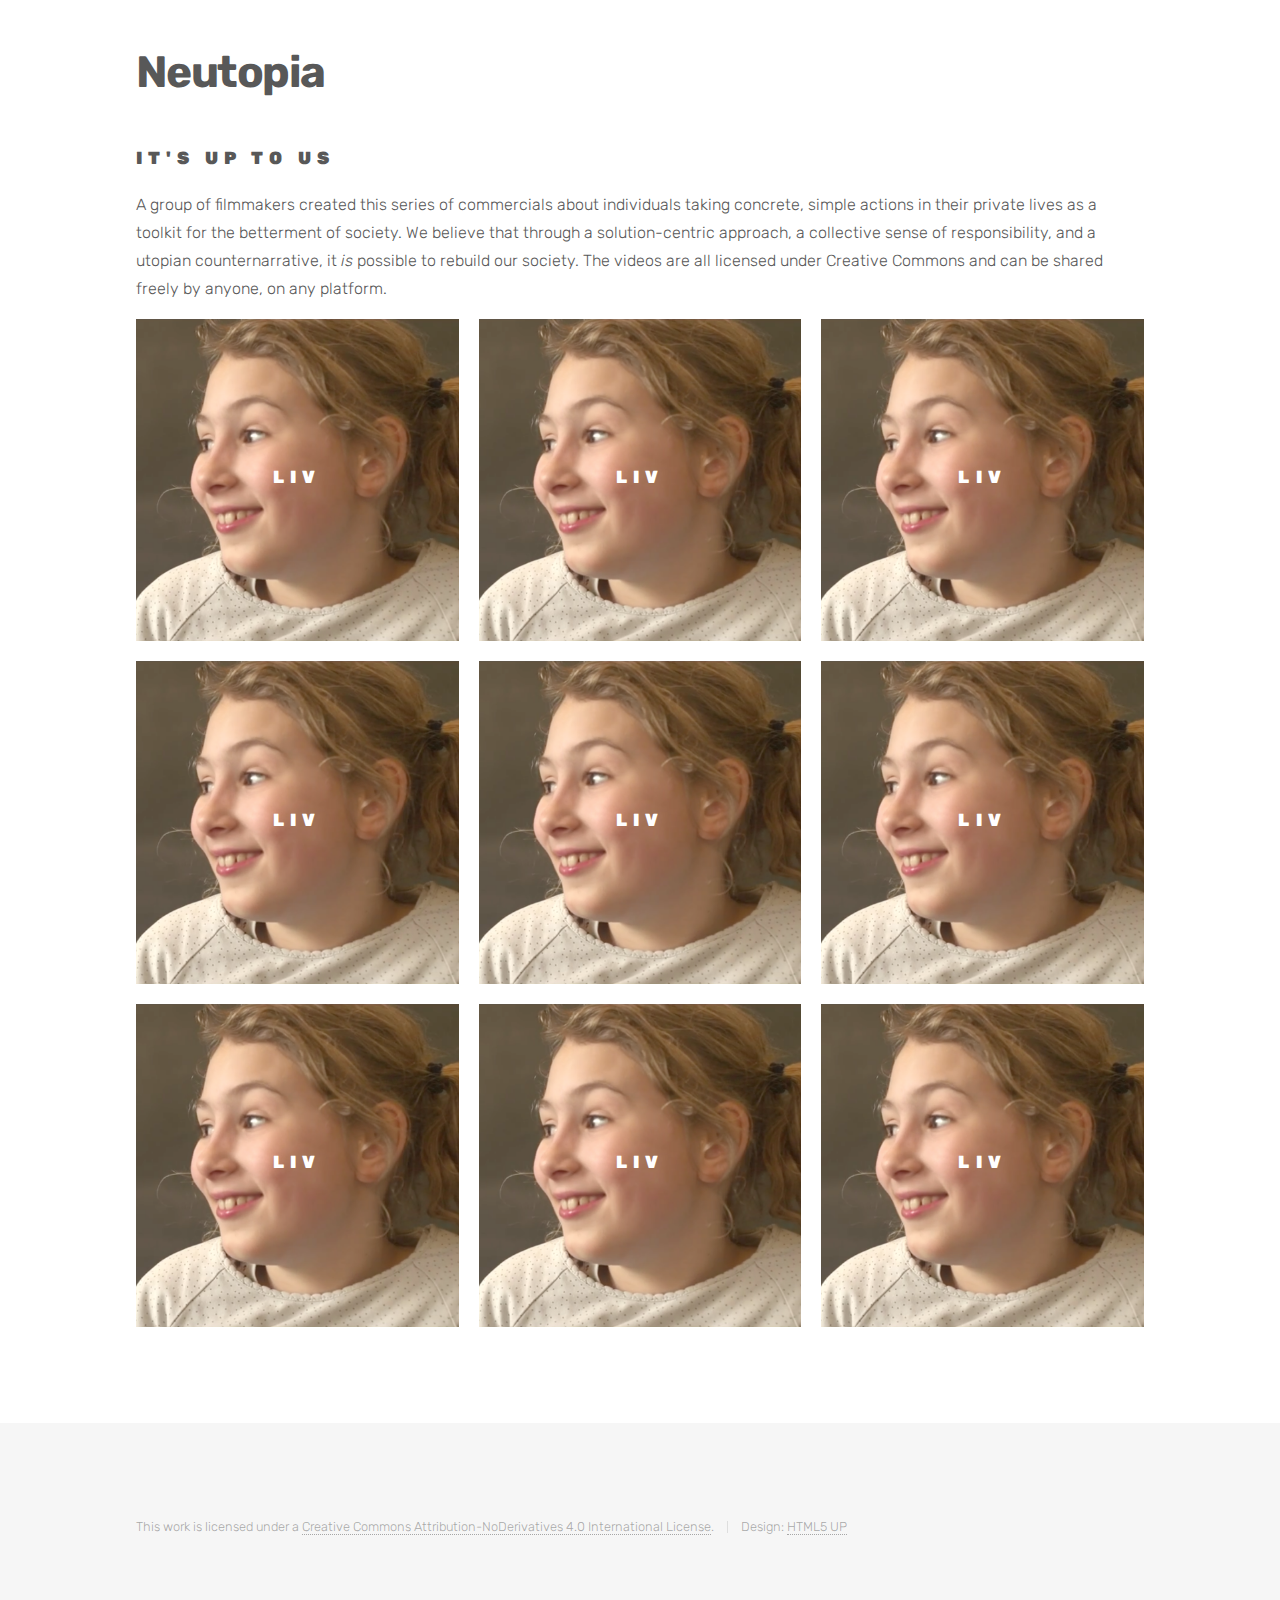
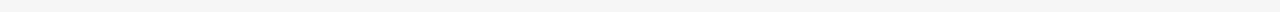
<file: index.html>
<!DOCTYPE HTML>
<!--
	Phantom by HTML5 UP
	html5up.net | @ajlkn
	Free for personal and commercial use under the CCA 3.0 license (html5up.net/license)
-->
<html>
	<head>
		<title>Neutopia: It's Up To Us</title>
		<meta charset="utf-8" />
		<meta name="viewport" content="width=device-width, initial-scale=1" />
		<!--[if lte IE 8]><script src="assets/js/ie/html5shiv.js"></script><![endif]-->
		<link rel="stylesheet" href="assets/css/main.css" />
		<!--[if lte IE 9]><link rel="stylesheet" href="assets/css/ie9.css" /><![endif]-->
		<!--[if lte IE 8]><link rel="stylesheet" href="assets/css/ie8.css" /><![endif]-->
		<script src="//load.sumome.com/" data-sumo-site-id="bcc8db3dc28ec58d353a2632b2ee15d85d070b244c691e1681aa4583f4bee7ce" async="async"></script>
	</head>
	<body>
		<!-- Wrapper -->
			<div id="wrapper">

				<!-- Main -->
					<div id="main">
						<div class="inner">
							<header>
								<h1>Neutopia</h1>
								<h2>It's Up To Us</h2>
								<p>A group of filmmakers created this series of commercials about individuals taking concrete, simple actions in their private lives as a toolkit for the betterment of society. We believe that through a solution-centric approach, a collective sense of responsibility, and a utopian counternarrative, it <em>is</em> possible to rebuild our society. The videos are all licensed under Creative Commons and can be shared freely by anyone, on any platform.</p>
							</header>
							<section class="tiles">
								<article class="liv">
									<span class="image">
										<img src="images/liv/liv.png" alt="" />
									</span>
									<a href="liv.html">
										<h2>Liv</h2>
										<div class="content">
											<p>A girl addresses a litter problem in her neighborhood.</p>
										</div>
									</a>
								</article>

								<article class="liv">
									<span class="image">
										<img src="images/liv/liv.png" alt="" />
									</span>
									<a href="liv.html">
										<h2>Liv</h2>
										<div class="content">
											<p>A girl addresses a litter problem in her neighborhood.</p>
										</div>
									</a>
								</article>

								<article class="liv">
									<span class="image">
										<img src="images/liv/liv.png" alt="" />
									</span>
									<a href="liv.html">
										<h2>Liv</h2>
										<div class="content">
											<p>A girl addresses a litter problem in her neighborhood.</p>
										</div>
									</a>
								</article>

								<article class="liv">
									<span class="image">
										<img src="images/liv/liv.png" alt="" />
									</span>
									<a href="liv.html">
										<h2>Liv</h2>
										<div class="content">
											<p>A girl addresses a litter problem in her neighborhood.</p>
										</div>
									</a>
								</article>

								<article class="liv">
									<span class="image">
										<img src="images/liv/liv.png" alt="" />
									</span>
									<a href="liv.html">
										<h2>Liv</h2>
										<div class="content">
											<p>A girl addresses a litter problem in her neighborhood.</p>
										</div>
									</a>
								</article>

								<article class="liv">
									<span class="image">
										<img src="images/liv/liv.png" alt="" />
									</span>
									<a href="liv.html">
										<h2>Liv</h2>
										<div class="content">
											<p>A girl addresses a litter problem in her neighborhood.</p>
										</div>
									</a>
								</article>

								<article class="liv">
									<span class="image">
										<img src="images/liv/liv.png" alt="" />
									</span>
									<a href="liv.html">
										<h2>Liv</h2>
										<div class="content">
											<p>A girl addresses a litter problem in her neighborhood.</p>
										</div>
									</a>
								</article>

								<article class="liv">
									<span class="image">
										<img src="images/liv/liv.png" alt="" />
									</span>
									<a href="liv.html">
										<h2>Liv</h2>
										<div class="content">
											<p>A girl addresses a litter problem in her neighborhood.</p>
										</div>
									</a>
								</article>

								<article class="liv">
									<span class="image">
										<img src="images/liv/liv.png" alt="" />
									</span>
									<a href="liv.html">
										<h2>Liv</h2>
										<div class="content">
											<p>A girl addresses a litter problem in her neighborhood.</p>
										</div>
									</a>
								</article>
							</section>
						</div>
					</div>

				<!-- Footer -->
					<footer id="footer">
						<div class="inner">
							<ul class="copyright">
								<li>This work is licensed under a <a rel="license" href="http://creativecommons.org/licenses/by-nd/4.0/">Creative Commons Attribution-NoDerivatives 4.0 International License</a>.</li><li>Design: <a href="http://html5up.net">HTML5 UP</a></li>
							</ul>
						</div>
					</footer>

			</div>

		<!-- Scripts -->
			<script src="assets/js/jquery.min.js"></script>
			<script src="assets/js/skel.min.js"></script>
			<script src="assets/js/util.js"></script>
			<!--[if lte IE 8]><script src="assets/js/ie/respond.min.js"></script><![endif]-->
			<script src="assets/js/main.js"></script>

	</body>
</html>
</file>
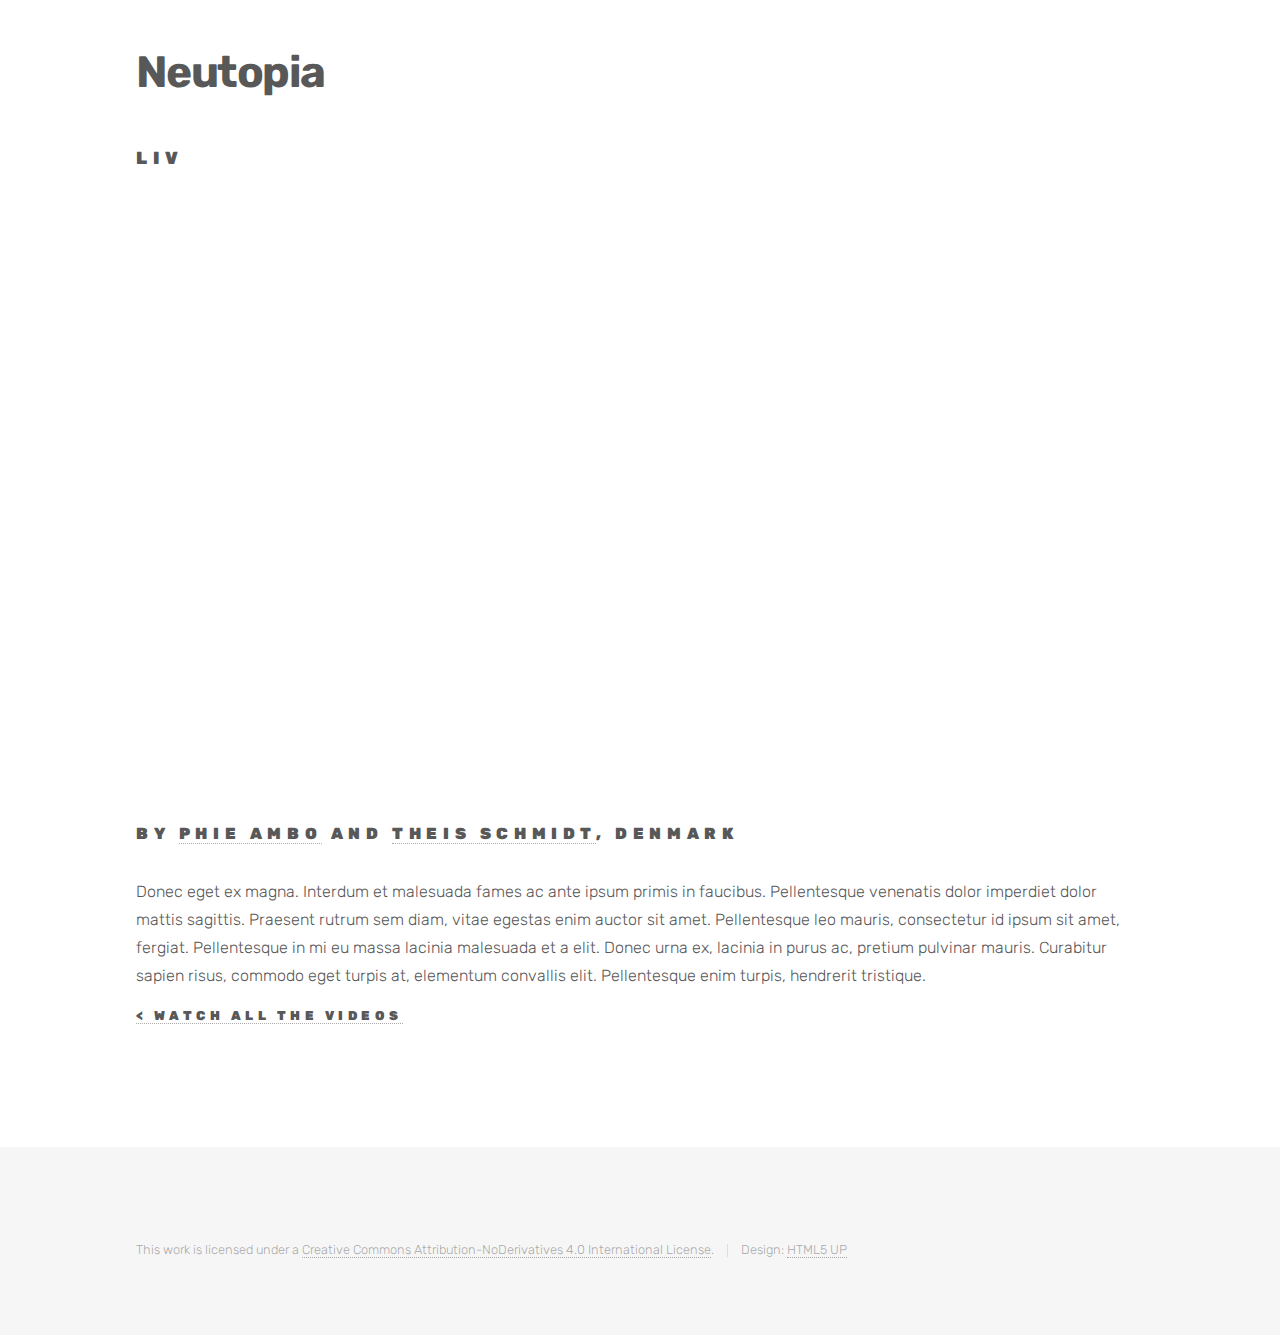
<file: liv.html>
<!DOCTYPE HTML>
<!--
	Phantom by HTML5 UP
	html5up.net | @ajlkn
	Free for personal and commercial use under the CCA 3.0 license (html5up.net/license)
-->
<html>
	<head>
		<title>Neutopia: Liv</title>
		<meta charset="utf-8" />
		<meta name="viewport" content="width=device-width, initial-scale=1" />
		<!--[if lte IE 8]><script src="assets/js/ie/html5shiv.js"></script><![endif]-->
		<link rel="stylesheet" href="assets/css/main.css" />
		<!--[if lte IE 9]><link rel="stylesheet" href="assets/css/ie9.css" /><![endif]-->
		<!--[if lte IE 8]><link rel="stylesheet" href="assets/css/ie8.css" /><![endif]-->
		<meta property="og:title" content="It's Up To Us: Liv" />
		<meta property="og:type" content="video.movie" />
		<meta property="og:url" content="https://notalyce.github.io/cph-lab/liv.html" />
		<meta property="og:image" content="https://notalyce.github.io/cph-lab/images/liv/liv.png" />
		<script src="//load.sumome.com/" data-sumo-site-id="bcc8db3dc28ec58d353a2632b2ee15d85d070b244c691e1681aa4583f4bee7ce" async="async"></script>
	</head>
	<body>
			<!-- Wrapper -->
			<div id="wrapper">

				<!-- Main -->
					<div id="main">
						<div class="inner">
							<h1><a href="index.html">Neutopia</a></h1>
							<h2>Liv</h2>
							<span class="image main"><script src="https://fast.wistia.com/embed/medias/1or631zayn.jsonp" async></script><script src="https://fast.wistia.com/assets/external/E-v1.js" async></script><div class="wistia_responsive_padding" style="padding:56.25% 0 0 0;position:relative;"><div class="wistia_responsive_wrapper" style="height:100%;left:0;position:absolute;top:0;width:100%;"><div class="wistia_embed wistia_async_1or631zayn videoFoam=true" style="height:100%;width:100%">&nbsp;</div></div></div></span>
							<h3>By <a href="">Phie Ambo</a> and <a href="">Theis Schmidt</a>, Denmark</h3>
							<p>Donec eget ex magna. Interdum et malesuada fames ac ante ipsum primis in faucibus. Pellentesque venenatis dolor imperdiet dolor mattis sagittis. Praesent rutrum sem diam, vitae egestas enim auctor sit amet. Pellentesque leo mauris, consectetur id ipsum sit amet, fergiat. Pellentesque in mi eu massa lacinia malesuada et a elit. Donec urna ex, lacinia in purus ac, pretium pulvinar mauris. Curabitur sapien risus, commodo eget turpis at, elementum convallis elit. Pellentesque enim turpis, hendrerit tristique.</p>
							<h4><a href="index.html">< Watch all the videos</a></h4>
						</div>
					</div>

				<!-- Footer -->
					<footer id="footer">
						<div class="inner">
							<ul class="copyright">
								<li>This work is licensed under a <a rel="license" href="http://creativecommons.org/licenses/by-nd/4.0/">Creative Commons Attribution-NoDerivatives 4.0 International License</a>.</li><li>Design: <a href="http://html5up.net">HTML5 UP</a></li>
							</ul>
						</div>
					</footer>


			</div>

		<!-- Scripts -->
			<script src="assets/js/jquery.min.js"></script>
			<script src="assets/js/skel.min.js"></script>
			<script src="assets/js/util.js"></script>
			<!--[if lte IE 8]><script src="assets/js/ie/respond.min.js"></script><![endif]-->
			<script src="assets/js/main.js"></script>

	</body>
</html>
</file>
<file: assets/css/ie9.css>
/*
	Phantom by HTML5 UP
	html5up.net | @ajlkn
	Free for personal and commercial use under the CCA 3.0 license (html5up.net/license)
*/

/* Tiles */

	.tiles:after {
		content: '';
		display: block;
		clear: both;
	}

	.tiles article {
		float: left;
	}

		.tiles article > a {
			padding-top: 50%;
			margin-top: -1.75em;
		}

		body:not(.is-touch) .tiles article:hover > .image {
			-moz-transform: none;
			-webkit-transform: none;
			-ms-transform: none;
			transform: none;
		}

/* Footer */

	#footer > .inner section {
		float: left;
	}

	#footer > .inner .copyright {
		clear: both;
		padding-top: 4em;
	}
</file>
<file: assets/css/ie8.css>
/*
	Phantom by HTML5 UP
	html5up.net | @ajlkn
	Free for personal and commercial use under the CCA 3.0 license (html5up.net/license)
*/

/* Form */

	form .field {
		float: none !important;
		width: 100% !important;
		padding-left: 0 !important;
	}

/* Button */

	input[type="submit"],
	input[type="reset"],
	input[type="button"],
	button,
	.button {
		border: solid 2px #585858 !important;
	}

		input[type="submit"]:hover,
		input[type="reset"]:hover,
		input[type="button"]:hover,
		button:hover,
		.button:hover {
			border-color: #f2849e !important;
		}

		input[type="submit"].special,
		input[type="reset"].special,
		input[type="button"].special,
		button.special,
		.button.special {
			border: none !important;
		}

/* Tiles */

	.tiles article > .image:before, .tiles article > .image:after {
		display: none;
	}

/* Header */

	#header .logo .symbol {
		display: none;
	}

	#header nav ul li a[href="#menu"] {
		text-indent: 0;
		width: auto;
		font-size: 0.8em;
	}

		#header nav ul li a[href="#menu"]:before, #header nav ul li a[href="#menu"]:after {
			display: none;
		}

/* Footer */

	#footer > .inner section {
		width: 50%;
		margin-left: 3em;
	}

		#footer > .inner section:first-child {
			margin-left: 0;
			width: 40%;
		}
</file>
<file: assets/css/main.css>
@import url(font-awesome.min.css);
@import url('https://fonts.googleapis.com/css?family=Rubik');
@import url("https://fonts.googleapis.com/css?family=Source+Sans+Pro:300,700,900");

/*
	Phantom by HTML5 UP
	html5up.net | @ajlkn
	Free for personal and commercial use under the CCA 3.0 license (html5up.net/license)
*/

/* Reset */

	html, body, div, span, applet, object, iframe, h1, h2, h3, h4, h5, h6, p, blockquote, pre, a, abbr, acronym, address, big, cite, code, del, dfn, em, img, ins, kbd, q, s, samp, small, strike, strong, sub, sup, tt, var, b, u, i, center, dl, dt, dd, ol, ul, li, fieldset, form, label, legend, table, caption, tbody, tfoot, thead, tr, th, td, article, aside, canvas, details, embed, figure, figcaption, footer, header, hgroup, menu, nav, output, ruby, section, summary, time, mark, audio, video {
		margin: 0;
		padding: 0;
		border: 0;
		font-size: 100%;
		font: inherit;
		vertical-align: baseline;
	}

	article, aside, details, figcaption, figure, footer, header, hgroup, menu, nav, section {
		display: block;
	}

	body {
		line-height: 1;
	}

	ol, ul {
		list-style: none;
	}

	blockquote, q {
		quotes: none;
	}

	blockquote:before, blockquote:after, q:before, q:after {
		content: '';
		content: none;
	}

	table {
		border-collapse: collapse;
		border-spacing: 0;
	}

	body {
		-webkit-text-size-adjust: none;
	}

/* Box Model */

	*, *:before, *:after {
		-moz-box-sizing: border-box;
		-webkit-box-sizing: border-box;
		box-sizing: border-box;
	}

/* Grid */

	.row {
		border-bottom: solid 1px transparent;
		-moz-box-sizing: border-box;
		-webkit-box-sizing: border-box;
		box-sizing: border-box;
	}

	.row > * {
		float: left;
		-moz-box-sizing: border-box;
		-webkit-box-sizing: border-box;
		box-sizing: border-box;
	}

	.row:after, .row:before {
		content: '';
		display: block;
		clear: both;
		height: 0;
	}

	.row.uniform > * > :first-child {
		margin-top: 0;
	}

	.row.uniform > * > :last-child {
		margin-bottom: 0;
	}

	.row.\30 \25 > * {
		padding: 0 0 0 0em;
	}

	.row.\30 \25 {
		margin: 0 0 -1px 0em;
	}

	.row.uniform.\30 \25 > * {
		padding: 0em 0 0 0em;
	}

	.row.uniform.\30 \25 {
		margin: 0em 0 -1px 0em;
	}

	.row > * {
		padding: 0 0 0 2em;
	}

	.row {
		margin: 0 0 -1px -2em;
	}

	.row.uniform > * {
		padding: 2em 0 0 2em;
	}

	.row.uniform {
		margin: -2em 0 -1px -2em;
	}

	.row.\32 00\25 > * {
		padding: 0 0 0 4em;
	}

	.row.\32 00\25 {
		margin: 0 0 -1px -4em;
	}

	.row.uniform.\32 00\25 > * {
		padding: 4em 0 0 4em;
	}

	.row.uniform.\32 00\25 {
		margin: -4em 0 -1px -4em;
	}

	.row.\31 50\25 > * {
		padding: 0 0 0 3em;
	}

	.row.\31 50\25 {
		margin: 0 0 -1px -3em;
	}

	.row.uniform.\31 50\25 > * {
		padding: 3em 0 0 3em;
	}

	.row.uniform.\31 50\25 {
		margin: -3em 0 -1px -3em;
	}

	.row.\35 0\25 > * {
		padding: 0 0 0 1em;
	}

	.row.\35 0\25 {
		margin: 0 0 -1px -1em;
	}

	.row.uniform.\35 0\25 > * {
		padding: 1em 0 0 1em;
	}

	.row.uniform.\35 0\25 {
		margin: -1em 0 -1px -1em;
	}

	.row.\32 5\25 > * {
		padding: 0 0 0 0.5em;
	}

	.row.\32 5\25 {
		margin: 0 0 -1px -0.5em;
	}

	.row.uniform.\32 5\25 > * {
		padding: 0.5em 0 0 0.5em;
	}

	.row.uniform.\32 5\25 {
		margin: -0.5em 0 -1px -0.5em;
	}

	.\31 2u, .\31 2u\24 {
		width: 100%;
		clear: none;
		margin-left: 0;
	}

	.\31 1u, .\31 1u\24 {
		width: 91.6666666667%;
		clear: none;
		margin-left: 0;
	}

	.\31 0u, .\31 0u\24 {
		width: 83.3333333333%;
		clear: none;
		margin-left: 0;
	}

	.\39 u, .\39 u\24 {
		width: 75%;
		clear: none;
		margin-left: 0;
	}

	.\38 u, .\38 u\24 {
		width: 66.6666666667%;
		clear: none;
		margin-left: 0;
	}

	.\37 u, .\37 u\24 {
		width: 58.3333333333%;
		clear: none;
		margin-left: 0;
	}

	.\36 u, .\36 u\24 {
		width: 50%;
		clear: none;
		margin-left: 0;
	}

	.\35 u, .\35 u\24 {
		width: 41.6666666667%;
		clear: none;
		margin-left: 0;
	}

	.\34 u, .\34 u\24 {
		width: 33.3333333333%;
		clear: none;
		margin-left: 0;
	}

	.\33 u, .\33 u\24 {
		width: 25%;
		clear: none;
		margin-left: 0;
	}

	.\32 u, .\32 u\24 {
		width: 16.6666666667%;
		clear: none;
		margin-left: 0;
	}

	.\31 u, .\31 u\24 {
		width: 8.3333333333%;
		clear: none;
		margin-left: 0;
	}

	.\31 2u\24 + *,
	.\31 1u\24 + *,
	.\31 0u\24 + *,
	.\39 u\24 + *,
	.\38 u\24 + *,
	.\37 u\24 + *,
	.\36 u\24 + *,
	.\35 u\24 + *,
	.\34 u\24 + *,
	.\33 u\24 + *,
	.\32 u\24 + *,
	.\31 u\24 + * {
		clear: left;
	}

	.\-11u {
		margin-left: 91.66667%;
	}

	.\-10u {
		margin-left: 83.33333%;
	}

	.\-9u {
		margin-left: 75%;
	}

	.\-8u {
		margin-left: 66.66667%;
	}

	.\-7u {
		margin-left: 58.33333%;
	}

	.\-6u {
		margin-left: 50%;
	}

	.\-5u {
		margin-left: 41.66667%;
	}

	.\-4u {
		margin-left: 33.33333%;
	}

	.\-3u {
		margin-left: 25%;
	}

	.\-2u {
		margin-left: 16.66667%;
	}

	.\-1u {
		margin-left: 8.33333%;
	}

	@media screen and (max-width: 1680px) {

		.row > * {
			padding: 0 0 0 2em;
		}

		.row {
			margin: 0 0 -1px -2em;
		}

		.row.uniform > * {
			padding: 2em 0 0 2em;
		}

		.row.uniform {
			margin: -2em 0 -1px -2em;
		}

		.row.\32 00\25 > * {
			padding: 0 0 0 4em;
		}

		.row.\32 00\25 {
			margin: 0 0 -1px -4em;
		}

		.row.uniform.\32 00\25 > * {
			padding: 4em 0 0 4em;
		}

		.row.uniform.\32 00\25 {
			margin: -4em 0 -1px -4em;
		}

		.row.\31 50\25 > * {
			padding: 0 0 0 3em;
		}

		.row.\31 50\25 {
			margin: 0 0 -1px -3em;
		}

		.row.uniform.\31 50\25 > * {
			padding: 3em 0 0 3em;
		}

		.row.uniform.\31 50\25 {
			margin: -3em 0 -1px -3em;
		}

		.row.\35 0\25 > * {
			padding: 0 0 0 1em;
		}

		.row.\35 0\25 {
			margin: 0 0 -1px -1em;
		}

		.row.uniform.\35 0\25 > * {
			padding: 1em 0 0 1em;
		}

		.row.uniform.\35 0\25 {
			margin: -1em 0 -1px -1em;
		}

		.row.\32 5\25 > * {
			padding: 0 0 0 0.5em;
		}

		.row.\32 5\25 {
			margin: 0 0 -1px -0.5em;
		}

		.row.uniform.\32 5\25 > * {
			padding: 0.5em 0 0 0.5em;
		}

		.row.uniform.\32 5\25 {
			margin: -0.5em 0 -1px -0.5em;
		}

		.\31 2u\28xlarge\29, .\31 2u\24\28xlarge\29 {
			width: 100%;
			clear: none;
			margin-left: 0;
		}

		.\31 1u\28xlarge\29, .\31 1u\24\28xlarge\29 {
			width: 91.6666666667%;
			clear: none;
			margin-left: 0;
		}

		.\31 0u\28xlarge\29, .\31 0u\24\28xlarge\29 {
			width: 83.3333333333%;
			clear: none;
			margin-left: 0;
		}

		.\39 u\28xlarge\29, .\39 u\24\28xlarge\29 {
			width: 75%;
			clear: none;
			margin-left: 0;
		}

		.\38 u\28xlarge\29, .\38 u\24\28xlarge\29 {
			width: 66.6666666667%;
			clear: none;
			margin-left: 0;
		}

		.\37 u\28xlarge\29, .\37 u\24\28xlarge\29 {
			width: 58.3333333333%;
			clear: none;
			margin-left: 0;
		}

		.\36 u\28xlarge\29, .\36 u\24\28xlarge\29 {
			width: 50%;
			clear: none;
			margin-left: 0;
		}

		.\35 u\28xlarge\29, .\35 u\24\28xlarge\29 {
			width: 41.6666666667%;
			clear: none;
			margin-left: 0;
		}

		.\34 u\28xlarge\29, .\34 u\24\28xlarge\29 {
			width: 33.3333333333%;
			clear: none;
			margin-left: 0;
		}

		.\33 u\28xlarge\29, .\33 u\24\28xlarge\29 {
			width: 25%;
			clear: none;
			margin-left: 0;
		}

		.\32 u\28xlarge\29, .\32 u\24\28xlarge\29 {
			width: 16.6666666667%;
			clear: none;
			margin-left: 0;
		}

		.\31 u\28xlarge\29, .\31 u\24\28xlarge\29 {
			width: 8.3333333333%;
			clear: none;
			margin-left: 0;
		}

		.\31 2u\24\28xlarge\29 + *,
		.\31 1u\24\28xlarge\29 + *,
		.\31 0u\24\28xlarge\29 + *,
		.\39 u\24\28xlarge\29 + *,
		.\38 u\24\28xlarge\29 + *,
		.\37 u\24\28xlarge\29 + *,
		.\36 u\24\28xlarge\29 + *,
		.\35 u\24\28xlarge\29 + *,
		.\34 u\24\28xlarge\29 + *,
		.\33 u\24\28xlarge\29 + *,
		.\32 u\24\28xlarge\29 + *,
		.\31 u\24\28xlarge\29 + * {
			clear: left;
		}

		.\-11u\28xlarge\29 {
			margin-left: 91.66667%;
		}

		.\-10u\28xlarge\29 {
			margin-left: 83.33333%;
		}

		.\-9u\28xlarge\29 {
			margin-left: 75%;
		}

		.\-8u\28xlarge\29 {
			margin-left: 66.66667%;
		}

		.\-7u\28xlarge\29 {
			margin-left: 58.33333%;
		}

		.\-6u\28xlarge\29 {
			margin-left: 50%;
		}

		.\-5u\28xlarge\29 {
			margin-left: 41.66667%;
		}

		.\-4u\28xlarge\29 {
			margin-left: 33.33333%;
		}

		.\-3u\28xlarge\29 {
			margin-left: 25%;
		}

		.\-2u\28xlarge\29 {
			margin-left: 16.66667%;
		}

		.\-1u\28xlarge\29 {
			margin-left: 8.33333%;
		}

	}

	@media screen and (max-width: 1280px) {

		.row > * {
			padding: 0 0 0 2em;
		}

		.row {
			margin: 0 0 -1px -2em;
		}

		.row.uniform > * {
			padding: 2em 0 0 2em;
		}

		.row.uniform {
			margin: -2em 0 -1px -2em;
		}

		.row.\32 00\25 > * {
			padding: 0 0 0 4em;
		}

		.row.\32 00\25 {
			margin: 0 0 -1px -4em;
		}

		.row.uniform.\32 00\25 > * {
			padding: 4em 0 0 4em;
		}

		.row.uniform.\32 00\25 {
			margin: -4em 0 -1px -4em;
		}

		.row.\31 50\25 > * {
			padding: 0 0 0 3em;
		}

		.row.\31 50\25 {
			margin: 0 0 -1px -3em;
		}

		.row.uniform.\31 50\25 > * {
			padding: 3em 0 0 3em;
		}

		.row.uniform.\31 50\25 {
			margin: -3em 0 -1px -3em;
		}

		.row.\35 0\25 > * {
			padding: 0 0 0 1em;
		}

		.row.\35 0\25 {
			margin: 0 0 -1px -1em;
		}

		.row.uniform.\35 0\25 > * {
			padding: 1em 0 0 1em;
		}

		.row.uniform.\35 0\25 {
			margin: -1em 0 -1px -1em;
		}

		.row.\32 5\25 > * {
			padding: 0 0 0 0.5em;
		}

		.row.\32 5\25 {
			margin: 0 0 -1px -0.5em;
		}

		.row.uniform.\32 5\25 > * {
			padding: 0.5em 0 0 0.5em;
		}

		.row.uniform.\32 5\25 {
			margin: -0.5em 0 -1px -0.5em;
		}

		.\31 2u\28large\29, .\31 2u\24\28large\29 {
			width: 100%;
			clear: none;
			margin-left: 0;
		}

		.\31 1u\28large\29, .\31 1u\24\28large\29 {
			width: 91.6666666667%;
			clear: none;
			margin-left: 0;
		}

		.\31 0u\28large\29, .\31 0u\24\28large\29 {
			width: 83.3333333333%;
			clear: none;
			margin-left: 0;
		}

		.\39 u\28large\29, .\39 u\24\28large\29 {
			width: 75%;
			clear: none;
			margin-left: 0;
		}

		.\38 u\28large\29, .\38 u\24\28large\29 {
			width: 66.6666666667%;
			clear: none;
			margin-left: 0;
		}

		.\37 u\28large\29, .\37 u\24\28large\29 {
			width: 58.3333333333%;
			clear: none;
			margin-left: 0;
		}

		.\36 u\28large\29, .\36 u\24\28large\29 {
			width: 50%;
			clear: none;
			margin-left: 0;
		}

		.\35 u\28large\29, .\35 u\24\28large\29 {
			width: 41.6666666667%;
			clear: none;
			margin-left: 0;
		}

		.\34 u\28large\29, .\34 u\24\28large\29 {
			width: 33.3333333333%;
			clear: none;
			margin-left: 0;
		}

		.\33 u\28large\29, .\33 u\24\28large\29 {
			width: 25%;
			clear: none;
			margin-left: 0;
		}

		.\32 u\28large\29, .\32 u\24\28large\29 {
			width: 16.6666666667%;
			clear: none;
			margin-left: 0;
		}

		.\31 u\28large\29, .\31 u\24\28large\29 {
			width: 8.3333333333%;
			clear: none;
			margin-left: 0;
		}

		.\31 2u\24\28large\29 + *,
		.\31 1u\24\28large\29 + *,
		.\31 0u\24\28large\29 + *,
		.\39 u\24\28large\29 + *,
		.\38 u\24\28large\29 + *,
		.\37 u\24\28large\29 + *,
		.\36 u\24\28large\29 + *,
		.\35 u\24\28large\29 + *,
		.\34 u\24\28large\29 + *,
		.\33 u\24\28large\29 + *,
		.\32 u\24\28large\29 + *,
		.\31 u\24\28large\29 + * {
			clear: left;
		}

		.\-11u\28large\29 {
			margin-left: 91.66667%;
		}

		.\-10u\28large\29 {
			margin-left: 83.33333%;
		}

		.\-9u\28large\29 {
			margin-left: 75%;
		}

		.\-8u\28large\29 {
			margin-left: 66.66667%;
		}

		.\-7u\28large\29 {
			margin-left: 58.33333%;
		}

		.\-6u\28large\29 {
			margin-left: 50%;
		}

		.\-5u\28large\29 {
			margin-left: 41.66667%;
		}

		.\-4u\28large\29 {
			margin-left: 33.33333%;
		}

		.\-3u\28large\29 {
			margin-left: 25%;
		}

		.\-2u\28large\29 {
			margin-left: 16.66667%;
		}

		.\-1u\28large\29 {
			margin-left: 8.33333%;
		}

	}

	@media screen and (max-width: 980px) {

		.row > * {
			padding: 0 0 0 1.5em;
		}

		.row {
			margin: 0 0 -1px -1.5em;
		}

		.row.uniform > * {
			padding: 1.5em 0 0 1.5em;
		}

		.row.uniform {
			margin: -1.5em 0 -1px -1.5em;
		}

		.row.\32 00\25 > * {
			padding: 0 0 0 3em;
		}

		.row.\32 00\25 {
			margin: 0 0 -1px -3em;
		}

		.row.uniform.\32 00\25 > * {
			padding: 3em 0 0 3em;
		}

		.row.uniform.\32 00\25 {
			margin: -3em 0 -1px -3em;
		}

		.row.\31 50\25 > * {
			padding: 0 0 0 2.25em;
		}

		.row.\31 50\25 {
			margin: 0 0 -1px -2.25em;
		}

		.row.uniform.\31 50\25 > * {
			padding: 2.25em 0 0 2.25em;
		}

		.row.uniform.\31 50\25 {
			margin: -2.25em 0 -1px -2.25em;
		}

		.row.\35 0\25 > * {
			padding: 0 0 0 0.75em;
		}

		.row.\35 0\25 {
			margin: 0 0 -1px -0.75em;
		}

		.row.uniform.\35 0\25 > * {
			padding: 0.75em 0 0 0.75em;
		}

		.row.uniform.\35 0\25 {
			margin: -0.75em 0 -1px -0.75em;
		}

		.row.\32 5\25 > * {
			padding: 0 0 0 0.375em;
		}

		.row.\32 5\25 {
			margin: 0 0 -1px -0.375em;
		}

		.row.uniform.\32 5\25 > * {
			padding: 0.375em 0 0 0.375em;
		}

		.row.uniform.\32 5\25 {
			margin: -0.375em 0 -1px -0.375em;
		}

		.\31 2u\28medium\29, .\31 2u\24\28medium\29 {
			width: 100%;
			clear: none;
			margin-left: 0;
		}

		.\31 1u\28medium\29, .\31 1u\24\28medium\29 {
			width: 91.6666666667%;
			clear: none;
			margin-left: 0;
		}

		.\31 0u\28medium\29, .\31 0u\24\28medium\29 {
			width: 83.3333333333%;
			clear: none;
			margin-left: 0;
		}

		.\39 u\28medium\29, .\39 u\24\28medium\29 {
			width: 75%;
			clear: none;
			margin-left: 0;
		}

		.\38 u\28medium\29, .\38 u\24\28medium\29 {
			width: 66.6666666667%;
			clear: none;
			margin-left: 0;
		}

		.\37 u\28medium\29, .\37 u\24\28medium\29 {
			width: 58.3333333333%;
			clear: none;
			margin-left: 0;
		}

		.\36 u\28medium\29, .\36 u\24\28medium\29 {
			width: 50%;
			clear: none;
			margin-left: 0;
		}

		.\35 u\28medium\29, .\35 u\24\28medium\29 {
			width: 41.6666666667%;
			clear: none;
			margin-left: 0;
		}

		.\34 u\28medium\29, .\34 u\24\28medium\29 {
			width: 33.3333333333%;
			clear: none;
			margin-left: 0;
		}

		.\33 u\28medium\29, .\33 u\24\28medium\29 {
			width: 25%;
			clear: none;
			margin-left: 0;
		}

		.\32 u\28medium\29, .\32 u\24\28medium\29 {
			width: 16.6666666667%;
			clear: none;
			margin-left: 0;
		}

		.\31 u\28medium\29, .\31 u\24\28medium\29 {
			width: 8.3333333333%;
			clear: none;
			margin-left: 0;
		}

		.\31 2u\24\28medium\29 + *,
		.\31 1u\24\28medium\29 + *,
		.\31 0u\24\28medium\29 + *,
		.\39 u\24\28medium\29 + *,
		.\38 u\24\28medium\29 + *,
		.\37 u\24\28medium\29 + *,
		.\36 u\24\28medium\29 + *,
		.\35 u\24\28medium\29 + *,
		.\34 u\24\28medium\29 + *,
		.\33 u\24\28medium\29 + *,
		.\32 u\24\28medium\29 + *,
		.\31 u\24\28medium\29 + * {
			clear: left;
		}

		.\-11u\28medium\29 {
			margin-left: 91.66667%;
		}

		.\-10u\28medium\29 {
			margin-left: 83.33333%;
		}

		.\-9u\28medium\29 {
			margin-left: 75%;
		}

		.\-8u\28medium\29 {
			margin-left: 66.66667%;
		}

		.\-7u\28medium\29 {
			margin-left: 58.33333%;
		}

		.\-6u\28medium\29 {
			margin-left: 50%;
		}

		.\-5u\28medium\29 {
			margin-left: 41.66667%;
		}

		.\-4u\28medium\29 {
			margin-left: 33.33333%;
		}

		.\-3u\28medium\29 {
			margin-left: 25%;
		}

		.\-2u\28medium\29 {
			margin-left: 16.66667%;
		}

		.\-1u\28medium\29 {
			margin-left: 8.33333%;
		}

	}

	@media screen and (max-width: 736px) {

		.row > * {
			padding: 0 0 0 1em;
		}

		.row {
			margin: 0 0 -1px -1em;
		}

		.row.uniform > * {
			padding: 1em 0 0 1em;
		}

		.row.uniform {
			margin: -1em 0 -1px -1em;
		}

		.row.\32 00\25 > * {
			padding: 0 0 0 2em;
		}

		.row.\32 00\25 {
			margin: 0 0 -1px -2em;
		}

		.row.uniform.\32 00\25 > * {
			padding: 2em 0 0 2em;
		}

		.row.uniform.\32 00\25 {
			margin: -2em 0 -1px -2em;
		}

		.row.\31 50\25 > * {
			padding: 0 0 0 1.5em;
		}

		.row.\31 50\25 {
			margin: 0 0 -1px -1.5em;
		}

		.row.uniform.\31 50\25 > * {
			padding: 1.5em 0 0 1.5em;
		}

		.row.uniform.\31 50\25 {
			margin: -1.5em 0 -1px -1.5em;
		}

		.row.\35 0\25 > * {
			padding: 0 0 0 0.5em;
		}

		.row.\35 0\25 {
			margin: 0 0 -1px -0.5em;
		}

		.row.uniform.\35 0\25 > * {
			padding: 0.5em 0 0 0.5em;
		}

		.row.uniform.\35 0\25 {
			margin: -0.5em 0 -1px -0.5em;
		}

		.row.\32 5\25 > * {
			padding: 0 0 0 0.25em;
		}

		.row.\32 5\25 {
			margin: 0 0 -1px -0.25em;
		}

		.row.uniform.\32 5\25 > * {
			padding: 0.25em 0 0 0.25em;
		}

		.row.uniform.\32 5\25 {
			margin: -0.25em 0 -1px -0.25em;
		}

		.\31 2u\28small\29, .\31 2u\24\28small\29 {
			width: 100%;
			clear: none;
			margin-left: 0;
		}

		.\31 1u\28small\29, .\31 1u\24\28small\29 {
			width: 91.6666666667%;
			clear: none;
			margin-left: 0;
		}

		.\31 0u\28small\29, .\31 0u\24\28small\29 {
			width: 83.3333333333%;
			clear: none;
			margin-left: 0;
		}

		.\39 u\28small\29, .\39 u\24\28small\29 {
			width: 75%;
			clear: none;
			margin-left: 0;
		}

		.\38 u\28small\29, .\38 u\24\28small\29 {
			width: 66.6666666667%;
			clear: none;
			margin-left: 0;
		}

		.\37 u\28small\29, .\37 u\24\28small\29 {
			width: 58.3333333333%;
			clear: none;
			margin-left: 0;
		}

		.\36 u\28small\29, .\36 u\24\28small\29 {
			width: 50%;
			clear: none;
			margin-left: 0;
		}

		.\35 u\28small\29, .\35 u\24\28small\29 {
			width: 41.6666666667%;
			clear: none;
			margin-left: 0;
		}

		.\34 u\28small\29, .\34 u\24\28small\29 {
			width: 33.3333333333%;
			clear: none;
			margin-left: 0;
		}

		.\33 u\28small\29, .\33 u\24\28small\29 {
			width: 25%;
			clear: none;
			margin-left: 0;
		}

		.\32 u\28small\29, .\32 u\24\28small\29 {
			width: 16.6666666667%;
			clear: none;
			margin-left: 0;
		}

		.\31 u\28small\29, .\31 u\24\28small\29 {
			width: 8.3333333333%;
			clear: none;
			margin-left: 0;
		}

		.\31 2u\24\28small\29 + *,
		.\31 1u\24\28small\29 + *,
		.\31 0u\24\28small\29 + *,
		.\39 u\24\28small\29 + *,
		.\38 u\24\28small\29 + *,
		.\37 u\24\28small\29 + *,
		.\36 u\24\28small\29 + *,
		.\35 u\24\28small\29 + *,
		.\34 u\24\28small\29 + *,
		.\33 u\24\28small\29 + *,
		.\32 u\24\28small\29 + *,
		.\31 u\24\28small\29 + * {
			clear: left;
		}

		.\-11u\28small\29 {
			margin-left: 91.66667%;
		}

		.\-10u\28small\29 {
			margin-left: 83.33333%;
		}

		.\-9u\28small\29 {
			margin-left: 75%;
		}

		.\-8u\28small\29 {
			margin-left: 66.66667%;
		}

		.\-7u\28small\29 {
			margin-left: 58.33333%;
		}

		.\-6u\28small\29 {
			margin-left: 50%;
		}

		.\-5u\28small\29 {
			margin-left: 41.66667%;
		}

		.\-4u\28small\29 {
			margin-left: 33.33333%;
		}

		.\-3u\28small\29 {
			margin-left: 25%;
		}

		.\-2u\28small\29 {
			margin-left: 16.66667%;
		}

		.\-1u\28small\29 {
			margin-left: 8.33333%;
		}

	}

	@media screen and (max-width: 480px) {

		.row > * {
			padding: 0 0 0 1em;
		}

		.row {
			margin: 0 0 -1px -1em;
		}

		.row.uniform > * {
			padding: 1em 0 0 1em;
		}

		.row.uniform {
			margin: -1em 0 -1px -1em;
		}

		.row.\32 00\25 > * {
			padding: 0 0 0 2em;
		}

		.row.\32 00\25 {
			margin: 0 0 -1px -2em;
		}

		.row.uniform.\32 00\25 > * {
			padding: 2em 0 0 2em;
		}

		.row.uniform.\32 00\25 {
			margin: -2em 0 -1px -2em;
		}

		.row.\31 50\25 > * {
			padding: 0 0 0 1.5em;
		}

		.row.\31 50\25 {
			margin: 0 0 -1px -1.5em;
		}

		.row.uniform.\31 50\25 > * {
			padding: 1.5em 0 0 1.5em;
		}

		.row.uniform.\31 50\25 {
			margin: -1.5em 0 -1px -1.5em;
		}

		.row.\35 0\25 > * {
			padding: 0 0 0 0.5em;
		}

		.row.\35 0\25 {
			margin: 0 0 -1px -0.5em;
		}

		.row.uniform.\35 0\25 > * {
			padding: 0.5em 0 0 0.5em;
		}

		.row.uniform.\35 0\25 {
			margin: -0.5em 0 -1px -0.5em;
		}

		.row.\32 5\25 > * {
			padding: 0 0 0 0.25em;
		}

		.row.\32 5\25 {
			margin: 0 0 -1px -0.25em;
		}

		.row.uniform.\32 5\25 > * {
			padding: 0.25em 0 0 0.25em;
		}

		.row.uniform.\32 5\25 {
			margin: -0.25em 0 -1px -0.25em;
		}

		.\31 2u\28xsmall\29, .\31 2u\24\28xsmall\29 {
			width: 100%;
			clear: none;
			margin-left: 0;
		}

		.\31 1u\28xsmall\29, .\31 1u\24\28xsmall\29 {
			width: 91.6666666667%;
			clear: none;
			margin-left: 0;
		}

		.\31 0u\28xsmall\29, .\31 0u\24\28xsmall\29 {
			width: 83.3333333333%;
			clear: none;
			margin-left: 0;
		}

		.\39 u\28xsmall\29, .\39 u\24\28xsmall\29 {
			width: 75%;
			clear: none;
			margin-left: 0;
		}

		.\38 u\28xsmall\29, .\38 u\24\28xsmall\29 {
			width: 66.6666666667%;
			clear: none;
			margin-left: 0;
		}

		.\37 u\28xsmall\29, .\37 u\24\28xsmall\29 {
			width: 58.3333333333%;
			clear: none;
			margin-left: 0;
		}

		.\36 u\28xsmall\29, .\36 u\24\28xsmall\29 {
			width: 50%;
			clear: none;
			margin-left: 0;
		}

		.\35 u\28xsmall\29, .\35 u\24\28xsmall\29 {
			width: 41.6666666667%;
			clear: none;
			margin-left: 0;
		}

		.\34 u\28xsmall\29, .\34 u\24\28xsmall\29 {
			width: 33.3333333333%;
			clear: none;
			margin-left: 0;
		}

		.\33 u\28xsmall\29, .\33 u\24\28xsmall\29 {
			width: 25%;
			clear: none;
			margin-left: 0;
		}

		.\32 u\28xsmall\29, .\32 u\24\28xsmall\29 {
			width: 16.6666666667%;
			clear: none;
			margin-left: 0;
		}

		.\31 u\28xsmall\29, .\31 u\24\28xsmall\29 {
			width: 8.3333333333%;
			clear: none;
			margin-left: 0;
		}

		.\31 2u\24\28xsmall\29 + *,
		.\31 1u\24\28xsmall\29 + *,
		.\31 0u\24\28xsmall\29 + *,
		.\39 u\24\28xsmall\29 + *,
		.\38 u\24\28xsmall\29 + *,
		.\37 u\24\28xsmall\29 + *,
		.\36 u\24\28xsmall\29 + *,
		.\35 u\24\28xsmall\29 + *,
		.\34 u\24\28xsmall\29 + *,
		.\33 u\24\28xsmall\29 + *,
		.\32 u\24\28xsmall\29 + *,
		.\31 u\24\28xsmall\29 + * {
			clear: left;
		}

		.\-11u\28xsmall\29 {
			margin-left: 91.66667%;
		}

		.\-10u\28xsmall\29 {
			margin-left: 83.33333%;
		}

		.\-9u\28xsmall\29 {
			margin-left: 75%;
		}

		.\-8u\28xsmall\29 {
			margin-left: 66.66667%;
		}

		.\-7u\28xsmall\29 {
			margin-left: 58.33333%;
		}

		.\-6u\28xsmall\29 {
			margin-left: 50%;
		}

		.\-5u\28xsmall\29 {
			margin-left: 41.66667%;
		}

		.\-4u\28xsmall\29 {
			margin-left: 33.33333%;
		}

		.\-3u\28xsmall\29 {
			margin-left: 25%;
		}

		.\-2u\28xsmall\29 {
			margin-left: 16.66667%;
		}

		.\-1u\28xsmall\29 {
			margin-left: 8.33333%;
		}

	}

	@media screen and (max-width: 360px) {

		.row > * {
			padding: 0 0 0 1em;
		}

		.row {
			margin: 0 0 -1px -1em;
		}

		.row.uniform > * {
			padding: 1em 0 0 1em;
		}

		.row.uniform {
			margin: -1em 0 -1px -1em;
		}

		.row.\32 00\25 > * {
			padding: 0 0 0 2em;
		}

		.row.\32 00\25 {
			margin: 0 0 -1px -2em;
		}

		.row.uniform.\32 00\25 > * {
			padding: 2em 0 0 2em;
		}

		.row.uniform.\32 00\25 {
			margin: -2em 0 -1px -2em;
		}

		.row.\31 50\25 > * {
			padding: 0 0 0 1.5em;
		}

		.row.\31 50\25 {
			margin: 0 0 -1px -1.5em;
		}

		.row.uniform.\31 50\25 > * {
			padding: 1.5em 0 0 1.5em;
		}

		.row.uniform.\31 50\25 {
			margin: -1.5em 0 -1px -1.5em;
		}

		.row.\35 0\25 > * {
			padding: 0 0 0 0.5em;
		}

		.row.\35 0\25 {
			margin: 0 0 -1px -0.5em;
		}

		.row.uniform.\35 0\25 > * {
			padding: 0.5em 0 0 0.5em;
		}

		.row.uniform.\35 0\25 {
			margin: -0.5em 0 -1px -0.5em;
		}

		.row.\32 5\25 > * {
			padding: 0 0 0 0.25em;
		}

		.row.\32 5\25 {
			margin: 0 0 -1px -0.25em;
		}

		.row.uniform.\32 5\25 > * {
			padding: 0.25em 0 0 0.25em;
		}

		.row.uniform.\32 5\25 {
			margin: -0.25em 0 -1px -0.25em;
		}

		.\31 2u\28xxsmall\29, .\31 2u\24\28xxsmall\29 {
			width: 100%;
			clear: none;
			margin-left: 0;
		}

		.\31 1u\28xxsmall\29, .\31 1u\24\28xxsmall\29 {
			width: 91.6666666667%;
			clear: none;
			margin-left: 0;
		}

		.\31 0u\28xxsmall\29, .\31 0u\24\28xxsmall\29 {
			width: 83.3333333333%;
			clear: none;
			margin-left: 0;
		}

		.\39 u\28xxsmall\29, .\39 u\24\28xxsmall\29 {
			width: 75%;
			clear: none;
			margin-left: 0;
		}

		.\38 u\28xxsmall\29, .\38 u\24\28xxsmall\29 {
			width: 66.6666666667%;
			clear: none;
			margin-left: 0;
		}

		.\37 u\28xxsmall\29, .\37 u\24\28xxsmall\29 {
			width: 58.3333333333%;
			clear: none;
			margin-left: 0;
		}

		.\36 u\28xxsmall\29, .\36 u\24\28xxsmall\29 {
			width: 50%;
			clear: none;
			margin-left: 0;
		}

		.\35 u\28xxsmall\29, .\35 u\24\28xxsmall\29 {
			width: 41.6666666667%;
			clear: none;
			margin-left: 0;
		}

		.\34 u\28xxsmall\29, .\34 u\24\28xxsmall\29 {
			width: 33.3333333333%;
			clear: none;
			margin-left: 0;
		}

		.\33 u\28xxsmall\29, .\33 u\24\28xxsmall\29 {
			width: 25%;
			clear: none;
			margin-left: 0;
		}

		.\32 u\28xxsmall\29, .\32 u\24\28xxsmall\29 {
			width: 16.6666666667%;
			clear: none;
			margin-left: 0;
		}

		.\31 u\28xxsmall\29, .\31 u\24\28xxsmall\29 {
			width: 8.3333333333%;
			clear: none;
			margin-left: 0;
		}

		.\31 2u\24\28xxsmall\29 + *,
		.\31 1u\24\28xxsmall\29 + *,
		.\31 0u\24\28xxsmall\29 + *,
		.\39 u\24\28xxsmall\29 + *,
		.\38 u\24\28xxsmall\29 + *,
		.\37 u\24\28xxsmall\29 + *,
		.\36 u\24\28xxsmall\29 + *,
		.\35 u\24\28xxsmall\29 + *,
		.\34 u\24\28xxsmall\29 + *,
		.\33 u\24\28xxsmall\29 + *,
		.\32 u\24\28xxsmall\29 + *,
		.\31 u\24\28xxsmall\29 + * {
			clear: left;
		}

		.\-11u\28xxsmall\29 {
			margin-left: 91.66667%;
		}

		.\-10u\28xxsmall\29 {
			margin-left: 83.33333%;
		}

		.\-9u\28xxsmall\29 {
			margin-left: 75%;
		}

		.\-8u\28xxsmall\29 {
			margin-left: 66.66667%;
		}

		.\-7u\28xxsmall\29 {
			margin-left: 58.33333%;
		}

		.\-6u\28xxsmall\29 {
			margin-left: 50%;
		}

		.\-5u\28xxsmall\29 {
			margin-left: 41.66667%;
		}

		.\-4u\28xxsmall\29 {
			margin-left: 33.33333%;
		}

		.\-3u\28xxsmall\29 {
			margin-left: 25%;
		}

		.\-2u\28xxsmall\29 {
			margin-left: 16.66667%;
		}

		.\-1u\28xxsmall\29 {
			margin-left: 8.33333%;
		}

	}

/* Basic */

	@-ms-viewport {
		width: device-width;
	}

	body {
		-ms-overflow-style: scrollbar;
	}

	@media screen and (max-width: 480px) {

		html, body {
			min-width: 320px;
		}

	}

	body {
		background: #ffffff;
	}

		body.is-loading *, body.is-loading *:before, body.is-loading *:after {
			-moz-animation: none !important;
			-webkit-animation: none !important;
			-ms-animation: none !important;
			animation: none !important;
			-moz-transition: none !important;
			-webkit-transition: none !important;
			-ms-transition: none !important;
			transition: none !important;
		}

/* Type */

	body, input, select, textarea {
		color: #585858;
		font-family: "Rubik", Helvetica, sans-serif;
		font-size: 16pt;
		font-weight: 300;
		line-height: 1.75;
	}

		@media screen and (max-width: 1680px) {

			body, input, select, textarea {
				font-size: 14pt;
			}

		}

		@media screen and (max-width: 1280px) {

			body, input, select, textarea {
				font-size: 12pt;
			}

		}

	a {
		-moz-transition: border-bottom-color 0.2s ease, color 0.2s ease;
		-webkit-transition: border-bottom-color 0.2s ease, color 0.2s ease;
		-ms-transition: border-bottom-color 0.2s ease, color 0.2s ease;
		transition: border-bottom-color 0.2s ease, color 0.2s ease;
		text-decoration: none;
		color: #585858;
		border-bottom: dotted 1px rgba(88, 88, 88, 0.5);
	}

		a:hover {
			border-bottom-color: transparent;
			color: #007F66 !important;
		}

	strong, b {
		font-weight: 900;
	}

	em, i {
		font-style: italic;
	}

	p {
		margin: 0 0 1em 0;
	}

	h1 {
		font-size: 2.75em;
		font-weight: 700;
		line-height: 1.3;
		margin: 1em 0 1em 0;
		letter-spacing: -0.035em;
	}

		h1 a {
			color: inherit;
			border: none;
		}

		@media screen and (max-width: 736px) {

			h1 {
				font-size: 2em;
				margin: 0 0 1em 0;
			}

		}

		@media screen and (max-width: 360px) {

			h1 {
				font-size: 1.75em;
			}

		}

	h2, h3, h4, h5, h6 {
		font-weight: 900;
		line-height: 1.5;
		margin: 0 0 2em 0;
		text-transform: uppercase;
		letter-spacing: 0.35em;
	}

		h2 a, h3 a, h4 a, h5 a, h6 a {
			color: inherit;
		}

	h2 {
		font-size: 1.1em;
	}

	h3 {
		font-size: 1em;
	}

	h4 {
		font-size: 0.8em;
	}

	h5 {
		font-size: 0.8em;
	}

	h6 {
		font-size: 0.8em;
	}

	@media screen and (max-width: 980px) {

		h1 br, h2 br, h3 br, h4 br, h5 br, h6 br {
			display: none;
		}

	}

	@media screen and (max-width: 736px) {

		h2 {
			font-size: 1em;
		}

		h3 {
			font-size: 0.8em;
		}

	}

	sub {
		font-size: 0.8em;
		position: relative;
		top: 0.5em;
	}

	sup {
		font-size: 0.8em;
		position: relative;
		top: -0.5em;
	}

	blockquote {
		border-left: solid 4px #c9c9c9;
		font-style: italic;
		margin: 0 0 2em 0;
		padding: 0.5em 0 0.5em 2em;
	}

	code {
		background: rgba(144, 144, 144, 0.075);
		border: solid 1px #c9c9c9;
		font-family: "Courier New", monospace;
		font-size: 0.9em;
		margin: 0 0.25em;
		padding: 0.25em 0.65em;
	}

	pre {
		-webkit-overflow-scrolling: touch;
		font-family: "Courier New", monospace;
		font-size: 0.9em;
		margin: 0 0 2em 0;
	}

		pre code {
			display: block;
			line-height: 1.75;
			padding: 1em 1.5em;
			overflow-x: auto;
		}

	hr {
		border: 0;
		border-bottom: solid 1px #c9c9c9;
		margin: 2em 0;
	}

		hr.major {
			margin: 3em 0;
		}

	.align-left {
		text-align: left;
	}

	.align-center {
		text-align: center;
	}

	.align-right {
		text-align: right;
	}

/* Section/Article */

	section.special, article.special {
		text-align: center;
	}

	header p {
		margin-top: -1em;
	}

	@media screen and (max-width: 736px) {

		header p {
			margin-top: 0;
		}

	}

/* List */

	ol {
		list-style: decimal;
		margin: 0 0 2em 0;
		padding-left: 1.25em;
	}

		ol li {
			padding-left: 0.25em;
		}

	ul {
		list-style: disc;
		margin: 0 0 2em 0;
		padding-left: 1em;
	}

		ul li {
			padding-left: 0.5em;
		}

		ul.alt {
			list-style: none;
			padding-left: 0;
		}

			ul.alt li {
				border-top: solid 1px #c9c9c9;
				padding: 0.5em 0;
			}

				ul.alt li:first-child {
					border-top: 0;
					padding-top: 0;
				}

		ul.icons {
			cursor: default;
			list-style: none;
			padding-left: 0;
			margin: -1em 0 2em -1em;
		}

			ul.icons li {
				display: inline-block;
				padding: 1em 0 0 1em;
			}

		ul.actions {
			cursor: default;
			list-style: none;
			padding-left: 0;
		}

			ul.actions li {
				display: inline-block;
				padding: 0 1em 0 0;
				vertical-align: middle;
			}

				ul.actions li:last-child {
					padding-right: 0;
				}

			ul.actions.small li {
				padding: 0 0.5em 0 0;
			}

			ul.actions.vertical li {
				display: block;
				padding: 1em 0 0 0;
			}

				ul.actions.vertical li:first-child {
					padding-top: 0;
				}

				ul.actions.vertical li > * {
					margin-bottom: 0;
				}

			ul.actions.vertical.small li {
				padding: 0.5em 0 0 0;
			}

				ul.actions.vertical.small li:first-child {
					padding-top: 0;
				}

			ul.actions.fit {
				display: table;
				margin-left: -1em;
				padding: 0;
				table-layout: fixed;
				width: calc(100% + 1em);
			}

				ul.actions.fit li {
					display: table-cell;
					padding: 0 0 0 1em;
				}

					ul.actions.fit li > * {
						margin-bottom: 0;
					}

				ul.actions.fit.small {
					margin-left: -0.5em;
					width: calc(100% + 0.5em);
				}

					ul.actions.fit.small li {
						padding: 0 0 0 0.5em;
					}

			@media screen and (max-width: 480px) {

				ul.actions {
					margin: 0 0 2em 0;
				}

					ul.actions li {
						padding: 1em 0 0 0;
						display: block;
						text-align: center;
						width: 100%;
					}

						ul.actions li:first-child {
							padding-top: 0;
						}

						ul.actions li > * {
							width: 100%;
							margin: 0 !important;
						}

							ul.actions li > *.icon:before {
								margin-left: -2em;
							}

					ul.actions.small li {
						padding: 0.5em 0 0 0;
					}

						ul.actions.small li:first-child {
							padding-top: 0;
						}

			}

	dl {
		margin: 0 0 2em 0;
	}

		dl dt {
			display: block;
			font-weight: 900;
			margin: 0 0 1em 0;
		}

		dl dd {
			margin-left: 2em;
		}

/* Form */

	form {
		margin: -1em 0 2em 0;
	}

		form:after {
			content: '';
			display: block;
			clear: both;
			height: 1px;
		}

		form .field {
			position: relative;
			float: left;
			margin: 0 0 1.3em 0;
			vertical-align: top;
			width: 100%;
		}

		form .half {
			width: calc(50% + 1em) !important;
			padding-left: 2em;
		}

		form .half.first {
			width: calc(50% - 1em) !important;
			padding-left: 0;
		}

		form :last-child {
			margin-bottom: 0;
		}

		form .half:nth-last-child(2) {
			margin-bottom: 0;
		}

		form .actions {
			position: relative;
			clear: both;
			padding-top: 1em;
		}

		@media screen and (max-width: 480px) {

			form .half {
				width: 100% !important;
				padding-left: 0;
			}

			form .half.first {
				width: 100% !important;
				padding-left: 0;
			}

			form .half:nth-last-child(2) {
				margin: 0 0 1.3em 0;
			}

		}

	label {
		display: block;
		font-size: 0.9em;
		font-weight: 900;
		margin: 0 0 1em 0;
	}

	input[type="text"],
	input[type="password"],
	input[type="email"],
	input[type="tel"],
	select,
	textarea {
		-moz-appearance: none;
		-webkit-appearance: none;
		-ms-appearance: none;
		appearance: none;
		background-color: transparent;
		border: none;
		border-bottom: solid 1px #c9c9c9;
		color: inherit;
		display: block;
		outline: 0;
		padding: 0;
		text-decoration: none;
		width: 100%;
	}

		input[type="text"]:invalid,
		input[type="password"]:invalid,
		input[type="email"]:invalid,
		input[type="tel"]:invalid,
		select:invalid,
		textarea:invalid {
			box-shadow: none;
		}

		input[type="text"]:focus,
		input[type="password"]:focus,
		input[type="email"]:focus,
		input[type="tel"]:focus,
		select:focus,
		textarea:focus {
			border-bottom-color: #007F66;
			box-shadow: inset 0 -1px 0 0 #007F66;
		}

	.select-wrapper {
		text-decoration: none;
		display: block;
		position: relative;
	}

		.select-wrapper:before {
			-moz-osx-font-smoothing: grayscale;
			-webkit-font-smoothing: antialiased;
			font-family: Rubik;
			font-style: normal;
			font-weight: normal;
			text-transform: none !important;
		}

		.select-wrapper:before {
			color: #c9c9c9;
			content: '\f078';
			display: block;
			height: 3em;
			line-height: 3em;
			pointer-events: none;
			position: absolute;
			right: 0;
			text-align: center;
			top: 0;
			width: 3em;
		}

		.select-wrapper select::-ms-expand {
			display: none;
		}

	input[type="text"],
	input[type="password"],
	input[type="email"],
	select {
		height: 3em;
	}

	textarea {
		padding: 0;
		min-height: 3.75em;
	}

	input[type="checkbox"],
	input[type="radio"] {
		-moz-appearance: none;
		-webkit-appearance: none;
		-ms-appearance: none;
		appearance: none;
		display: block;
		float: left;
		margin-right: -2em;
		opacity: 0;
		width: 1em;
		z-index: -1;
	}

		input[type="checkbox"] + label,
		input[type="radio"] + label {
			text-decoration: none;
			color: #585858;
			cursor: pointer;
			display: inline-block;
			font-size: 1em;
			font-weight: 300;
			padding-left: 2.55em;
			padding-right: 0.75em;
			position: relative;
		}

			input[type="checkbox"] + label:before,
			input[type="radio"] + label:before {
				-moz-osx-font-smoothing: grayscale;
				-webkit-font-smoothing: antialiased;
				font-family: Rubik;
				font-style: normal;
				font-weight: normal;
				text-transform: none !important;
			}

			input[type="checkbox"] + label:before,
			input[type="radio"] + label:before {
				border: solid 1px #c9c9c9;
				content: '';
				display: inline-block;
				height: 1.8em;
				left: 0;
				line-height: 1.725em;
				position: absolute;
				text-align: center;
				top: 0;
				width: 1.8em;
			}

		input[type="checkbox"]:checked + label:before,
		input[type="radio"]:checked + label:before {
			background: #585858;
			border-color: #585858;
			color: #ffffff;
			content: '\f00c';
		}

		input[type="checkbox"]:focus + label:before,
		input[type="radio"]:focus + label:before {
			border-color: #007F66;
			box-shadow: 0 0 0 1px #007F66;
		}

/* Box */

	.box {
		border: solid 1px #c9c9c9;
		margin-bottom: 2em;
		padding: 1.5em;
	}

		.box > :last-child,
		.box > :last-child > :last-child,
		.box > :last-child > :last-child > :last-child {
			margin-bottom: 0;
		}

		.box.alt {
			border: 0;
			padding: 0;
		}

/* Image */

	.image {
		border: 0;
		display: inline-block;
		position: relative;
	}

		.image img {
			display: block;
		}

		.image.left, .image.right {
			max-width: 40%;
		}

			.image.left img, .image.right img {
				width: 100%;
			}

		.image.left {
			float: left;
			padding: 0 1.5em 1em 0;
			top: 0.25em;
		}

		.image.right {
			float: right;
			padding: 0 0 1em 1.5em;
			top: 0.25em;
		}

		.image.fit {
			display: block;
			margin: 0 0 2em 0;
			width: 100%;
		}

			.image.fit img {
				width: 100%;
			}

		.image.main {
			display: block;
			margin: 0 0 3em 0;
			width: 100%;
		}

			.image.main img {
				width: 100%;
			}

			@media screen and (max-width: 736px) {

				.image.main {
					margin: 0 0 2em 0;
				}

			}

/* Table */

	.table-wrapper {
		-webkit-overflow-scrolling: touch;
		overflow-x: auto;
	}

	table {
		margin: 0 0 2em 0;
		width: 100%;
	}

		table tbody tr {
			border: solid 1px #c9c9c9;
			border-left: 0;
			border-right: 0;
		}

			table tbody tr:nth-child(2n + 1) {
				background-color: rgba(144, 144, 144, 0.075);
			}

		table td {
			padding: 0.75em 0.75em;
		}

		table th {
			font-size: 0.9em;
			font-weight: 900;
			padding: 0 0.75em 0.75em 0.75em;
			text-align: left;
		}

		table thead {
			border-bottom: solid 2px #c9c9c9;
		}

		table tfoot {
			border-top: solid 2px #c9c9c9;
		}

		table.alt {
			border-collapse: separate;
		}

			table.alt tbody tr td {
				border: solid 1px #c9c9c9;
				border-left-width: 0;
				border-top-width: 0;
			}

				table.alt tbody tr td:first-child {
					border-left-width: 1px;
				}

			table.alt tbody tr:first-child td {
				border-top-width: 1px;
			}

			table.alt thead {
				border-bottom: 0;
			}

			table.alt tfoot {
				border-top: 0;
			}

/* Button */

	input[type="submit"],
	input[type="reset"],
	input[type="button"],
	button,
	.button {
		-moz-appearance: none;
		-webkit-appearance: none;
		-ms-appearance: none;
		appearance: none;
		-moz-transition: background-color 0.2s ease-in-out, color 0.2s ease-in-out, box-shadow 0.2s ease-in-out;
		-webkit-transition: background-color 0.2s ease-in-out, color 0.2s ease-in-out, box-shadow 0.2s ease-in-out;
		-ms-transition: background-color 0.2s ease-in-out, color 0.2s ease-in-out, box-shadow 0.2s ease-in-out;
		transition: background-color 0.2s ease-in-out, color 0.2s ease-in-out, box-shadow 0.2s ease-in-out;
		background-color: transparent;
		border: 0;
		box-shadow: inset 0 0 0 2px #585858;
		color: #585858 !important;
		cursor: pointer;
		display: inline-block;
		font-size: 0.8em;
		font-weight: 900;
		height: 3.5em;
		letter-spacing: 0.35em;
		line-height: 3.45em;
		overflow: hidden;
		padding: 0 1.25em 0 1.6em;
		text-align: center;
		text-decoration: none;
		text-overflow: ellipsis;
		text-transform: uppercase;
		white-space: nowrap;
	}

		input[type="submit"].icon:before,
		input[type="reset"].icon:before,
		input[type="button"].icon:before,
		button.icon:before,
		.button.icon:before {
			margin-right: 0.5em;
		}

		input[type="submit"].fit,
		input[type="reset"].fit,
		input[type="button"].fit,
		button.fit,
		.button.fit {
			display: block;
			margin: 0 0 1em 0;
			width: 100%;
		}

		input[type="submit"]:hover,
		input[type="reset"]:hover,
		input[type="button"]:hover,
		button:hover,
		.button:hover {
			color: #007F66 !important;
			box-shadow: inset 0 0 0 2px #007F66;
		}

		input[type="submit"]:active,
		input[type="reset"]:active,
		input[type="button"]:active,
		button:active,
		.button:active {
			background-color: rgba(242, 132, 158, 0.1);
		}

		input[type="submit"].small,
		input[type="reset"].small,
		input[type="button"].small,
		button.small,
		.button.small {
			font-size: 0.6em;
		}

		input[type="submit"].big,
		input[type="reset"].big,
		input[type="button"].big,
		button.big,
		.button.big {
			font-size: 1em;
		}

		input[type="submit"].special,
		input[type="reset"].special,
		input[type="button"].special,
		button.special,
		.button.special {
			box-shadow: none;
			background-color: #585858;
			color: #ffffff !important;
		}

			input[type="submit"].special:hover,
			input[type="reset"].special:hover,
			input[type="button"].special:hover,
			button.special:hover,
			.button.special:hover {
				background-color: #007F66;
			}

			input[type="submit"].special:active,
			input[type="reset"].special:active,
			input[type="button"].special:active,
			button.special:active,
			.button.special:active {
				background-color: #ee5f81;
			}

		input[type="submit"].disabled, input[type="submit"]:disabled,
		input[type="reset"].disabled,
		input[type="reset"]:disabled,
		input[type="button"].disabled,
		input[type="button"]:disabled,
		button.disabled,
		button:disabled,
		.button.disabled,
		.button:disabled {
			-moz-pointer-events: none;
			-webkit-pointer-events: none;
			-ms-pointer-events: none;
			pointer-events: none;
			opacity: 0.25;
		}

/* Tiles */

	.tiles {
		display: -moz-flex;
		display: -webkit-flex;
		display: -ms-flex;
		display: flex;
		-moz-flex-wrap: wrap;
		-webkit-flex-wrap: wrap;
		-ms-flex-wrap: wrap;
		flex-wrap: wrap;
		position: relative;
		margin: -2.5em 0 0 -2.5em;
	}

		.tiles article {
			position: relative;
			width: calc(33.33333% - 2.5em);
			margin: 2.5em 0 0 2.5em;
		}

			.tiles article > .image {
				position: relative;
				display: block;
				width: 100%;
				overflow: hidden;
			}

				.tiles article > .image img {
					display: block;
					width: 100%;
				}

			.tiles article > a {
				display: -moz-flex;
				display: -webkit-flex;
				display: -ms-flex;
				display: flex;
				-moz-flex-direction: column;
				-webkit-flex-direction: column;
				-ms-flex-direction: column;
				flex-direction: column;
				-moz-align-items: center;
				-webkit-align-items: center;
				-ms-align-items: center;
				align-items: center;
				-moz-justify-content: center;
				-webkit-justify-content: center;
				-ms-justify-content: center;
				justify-content: center;
				position: absolute;
				top: 0;
				left: 0;
				width: 100%;
				height: 100%;
				padding: 1em;
				border-bottom: 0;
				color: #ffffff;
				text-align: center;
				text-decoration: none;
				z-index: 3;
			}

				.tiles article > a > :last-child {
					margin: 0;
				}

				.tiles article > a:hover {
					color: #ffffff !important;
				}

				.tiles article > a h2 {
					margin: 0;
				}

				.tiles article > a .content {
					-moz-transition: max-height 0.5s ease, opacity 0.5s ease;
					-webkit-transition: max-height 0.5s ease, opacity 0.5s ease;
					-ms-transition: max-height 0.5s ease, opacity 0.5s ease;
					transition: max-height 0.5s ease, opacity 0.5s ease;
					width: 100%;
					max-height: 0;
					line-height: 1.5;
					margin-top: 0.35em;
					opacity: 0;
				}

					.tiles article > a .content > :last-child {
						margin-bottom: 0;
					}

			body:not(.is-touch) .tiles article:hover > .image {
			}

				body:not(.is-touch) .tiles article:hover > .image:before {
					background-color: #333333;
					opacity: 0.35;
				}

				body:not(.is-touch) .tiles article:hover > .image:after {
					opacity: 0;
				}

			body:not(.is-touch) .tiles article:hover .content {
				max-height: 15em;
				opacity: 1;
			}

		* + .tiles {
			margin-top: 2em;
		}

		body.is-loading .tiles article {
			-moz-transform: scale(0.9);
			-webkit-transform: scale(0.9);
			-ms-transform: scale(0.9);
			transform: scale(0.9);
			opacity: 0;
		}

		body.is-touch .tiles article .content {
			max-height: 15em;
			opacity: 1;
		}

		@media screen and (max-width: 1280px) {

			.tiles {
				margin: -1.25em 0 0 -1.25em;
			}

				.tiles article {
					width: calc(33.33333% - 1.25em);
					margin: 1.25em 0 0 1.25em;
				}

		}

		@media screen and (max-width: 980px) {

			.tiles {
				margin: -2.5em 0 0 -2.5em;
			}

				.tiles article {
					width: calc(50% - 2.5em);
					margin: 2.5em 0 0 2.5em;
				}

		}

		@media screen and (max-width: 736px) {

			.tiles {
				margin: -1.25em 0 0 -1.25em;
			}

				.tiles article {
					width: calc(50% - 1.25em);
					margin: 1.25em 0 0 1.25em;
				}

					.tiles article:hover > .image {
						-moz-transform: scale(1.0);
						-webkit-transform: scale(1.0);
						-ms-transform: scale(1.0);
						transform: scale(1.0);
					}

		}

		@media screen and (max-width: 480px) {

			.tiles {
				margin: 0;
			}

				.tiles article {
					width: 100%;
					margin: 1.25em 0 0 0;
				}

		}

/* Header */

	#header {
		padding: 8em 0 0.1em 0 ;
	}

		#header .logo {
			display: block;
			border-bottom: 0;
			color: inherit;
			font-weight: 900;
			letter-spacing: 0.35em;
			margin: 0 0 2.5em 0;
			text-decoration: none;
			text-transform: uppercase;
			display: inline-block;
		}

			#header .logo > * {
				display: inline-block;
				vertical-align: middle;
			}

			#header .logo .symbol {
				margin-right: 0.65em;
			}

				#header .logo .symbol img {
					display: block;
					width: 2em;
					height: 2em;
				}

		#header nav {
			position: fixed;
			right: 2em;
			top: 2em;
			z-index: 10000;
		}

			#header nav ul {
				display: -moz-flex;
				display: -webkit-flex;
				display: -ms-flex;
				display: flex;
				-moz-align-items: center;
				-webkit-align-items: center;
				-ms-align-items: center;
				align-items: center;
				list-style: none;
				margin: 0;
				padding: 0;
			}

				#header nav ul li {
					display: block;
					padding: 0;
				}

					#header nav ul li a {
						display: block;
						position: relative;
						height: 3em;
						line-height: 3em;
						padding: 0 1.5em;
						background-color: rgba(255, 255, 255, 0.5);
						border: 0;
						font-size: 0.8em;
						font-weight: 900;
						letter-spacing: 0.35em;
						text-transform: uppercase;
					}

					#header nav ul li a[href="#menu"] {
						-webkit-tap-highlight-color: transparent;
						width: 4em;
						text-indent: 4em;
						font-size: 1em;
						overflow: hidden;
						padding: 0;
						white-space: nowrap;
					}

						#header nav ul li a[href="#menu"]:before, #header nav ul li a[href="#menu"]:after {
							-moz-transition: opacity 0.2s ease;
							-webkit-transition: opacity 0.2s ease;
							-ms-transition: opacity 0.2s ease;
							transition: opacity 0.2s ease;
							content: '';
							display: block;
							position: absolute;
							top: 0;
							left: 0;
							width: 100%;
							height: 100%;
							background-position: center;
							background-repeat: no-repeat;
							background-size: 2em 2em;
						}

						#header nav ul li a[href="#menu"]:before {
							background-image: url("data:image/svg+xml;charset=utf8,%3Csvg xmlns='http://www.w3.org/2000/svg' width='100' height='100' viewBox='0 0 100 100' preserveAspectRatio='none'%3E%3Cstyle%3Eline %7B stroke-width: 8px%3B stroke: %23007F66%3B %7D%3C/style%3E%3Cline x1='0' y1='25' x2='100' y2='25' /%3E%3Cline x1='0' y1='50' x2='100' y2='50' /%3E%3Cline x1='0' y1='75' x2='100' y2='75' /%3E%3C/svg%3E");
							opacity: 0;
						}

						#header nav ul li a[href="#menu"]:after {
							background-image: url("data:image/svg+xml;charset=utf8,%3Csvg xmlns='http://www.w3.org/2000/svg' width='100' height='100' viewBox='0 0 100 100' preserveAspectRatio='none'%3E%3Cstyle%3Eline %7B stroke-width: 8px%3B stroke: %23585858%3B %7D%3C/style%3E%3Cline x1='0' y1='25' x2='100' y2='25' /%3E%3Cline x1='0' y1='50' x2='100' y2='50' /%3E%3Cline x1='0' y1='75' x2='100' y2='75' /%3E%3C/svg%3E");
							opacity: 1;
						}

						#header nav ul li a[href="#menu"]:hover:before {
							opacity: 1;
						}

						#header nav ul li a[href="#menu"]:hover:after {
							opacity: 0;
						}

		@media screen and (max-width: 736px) {

			#header {
				padding: 4em 0 0.1em 0 ;
			}

				#header nav {
					right: 0.5em;
					top: 0.5em;
				}

					#header nav ul li a[href="#menu"]:before, #header nav ul li a[href="#menu"]:after {
						background-size: 1.5em 1.5em;
					}

		}

/* Menu */

	#wrapper {
		-moz-transition: opacity 0.45s ease;
		-webkit-transition: opacity 0.45s ease;
		-ms-transition: opacity 0.45s ease;
		transition: opacity 0.45s ease;
		opacity: 1;
	}

	#menu {
		-moz-transform: translateX(22em);
		-webkit-transform: translateX(22em);
		-ms-transform: translateX(22em);
		transform: translateX(22em);
		-moz-transition: -moz-transform 0.45s ease, visibility 0.45s;
		-webkit-transition: -webkit-transform 0.45s ease, visibility 0.45s;
		-ms-transition: -ms-transform 0.45s ease, visibility 0.45s;
		transition: transform 0.45s ease, visibility 0.45s;
		position: fixed;
		top: 0;
		right: 0;
		width: 22em;
		max-width: 80%;
		height: 100%;
		-webkit-overflow-scrolling: touch;
		background: #585858;
		color: #ffffff;
		cursor: default;
		visibility: hidden;
		z-index: 10002;
	}

		#menu > .inner {
			-moz-transition: opacity 0.45s ease;
			-webkit-transition: opacity 0.45s ease;
			-ms-transition: opacity 0.45s ease;
			transition: opacity 0.45s ease;
			-webkit-overflow-scrolling: touch;
			position: absolute;
			top: 0;
			left: 0;
			width: 100%;
			height: 100%;
			padding: 2.75em;
			opacity: 0;
			overflow-y: auto;
		}

			#menu > .inner > ul {
				list-style: none;
				margin: 0 0 1em 0;
				padding: 0;
			}

				#menu > .inner > ul > li {
					padding: 0;
					border-top: solid 1px rgba(255, 255, 255, 0.15);
				}

					#menu > .inner > ul > li a {
						display: block;
						padding: 1em 0;
						line-height: 1.5;
						border: 0;
						color: inherit;
					}

					#menu > .inner > ul > li:first-child {
						border-top: 0;
						margin-top: -1em;
					}

		#menu > .close {
			-moz-transition: opacity 0.45s ease, -moz-transform 0.45s ease;
			-webkit-transition: opacity 0.45s ease, -webkit-transform 0.45s ease;
			-ms-transition: opacity 0.45s ease, -ms-transform 0.45s ease;
			transition: opacity 0.45s ease, transform 0.45s ease;
			-moz-transform: scale(0.25) rotate(180deg);
			-webkit-transform: scale(0.25) rotate(180deg);
			-ms-transform: scale(0.25) rotate(180deg);
			transform: scale(0.25) rotate(180deg);
			-webkit-tap-highlight-color: transparent;
			display: block;
			position: absolute;
			top: 2em;
			left: -6em;
			width: 6em;
			text-indent: 6em;
			height: 3em;
			border: 0;
			font-size: 1em;
			opacity: 0;
			overflow: hidden;
			padding: 0;
			white-space: nowrap;
		}

			#menu > .close:before, #menu > .close:after {
				-moz-transition: opacity 0.2s ease;
				-webkit-transition: opacity 0.2s ease;
				-ms-transition: opacity 0.2s ease;
				transition: opacity 0.2s ease;
				content: '';
				display: block;
				position: absolute;
				top: 0;
				left: 0;
				width: 100%;
				height: 100%;
				background-position: center;
				background-repeat: no-repeat;
				background-size: 2em 2em;
			}

			#menu > .close:before {
				background-image: url("data:image/svg+xml;charset=utf8,%3Csvg xmlns='http://www.w3.org/2000/svg' width='100' height='100' viewBox='0 0 100 100' preserveAspectRatio='none'%3E%3Cstyle%3Eline %7B stroke-width: 8px%3B stroke: %23007F66%3B %7D%3C/style%3E%3Cline x1='15' y1='15' x2='85' y2='85' /%3E%3Cline x1='85' y1='15' x2='15' y2='85' /%3E%3C/svg%3E");
				opacity: 0;
			}

			#menu > .close:after {
				background-image: url("data:image/svg+xml;charset=utf8,%3Csvg xmlns='http://www.w3.org/2000/svg' width='100' height='100' viewBox='0 0 100 100' preserveAspectRatio='none'%3E%3Cstyle%3Eline %7B stroke-width: 8px%3B stroke: %23585858%3B %7D%3C/style%3E%3Cline x1='15' y1='15' x2='85' y2='85' /%3E%3Cline x1='85' y1='15' x2='15' y2='85' /%3E%3C/svg%3E");
				opacity: 1;
			}

			#menu > .close:hover:before {
				opacity: 1;
			}

			#menu > .close:hover:after {
				opacity: 0;
			}

		@media screen and (max-width: 736px) {

			#menu {
				-moz-transform: translateX(16.5em);
				-webkit-transform: translateX(16.5em);
				-ms-transform: translateX(16.5em);
				transform: translateX(16.5em);
				width: 16.5em;
			}

				#menu > .inner {
					padding: 2.75em 1.5em;
				}

				#menu > .close {
					top: 0.5em;
					left: -4.25em;
					width: 4.25em;
					text-indent: 4.25em;
				}

					#menu > .close:before, #menu > .close:after {
						background-size: 1.5em 1.5em;
					}

		}

	body.is-menu-visible #wrapper {
		-moz-pointer-events: none;
		-webkit-pointer-events: none;
		-ms-pointer-events: none;
		pointer-events: none;
		cursor: default;
		opacity: 0.25;
	}

	body.is-menu-visible #menu {
		-moz-transform: translateX(0);
		-webkit-transform: translateX(0);
		-ms-transform: translateX(0);
		transform: translateX(0);
		visibility: visible;
	}

		body.is-menu-visible #menu > * {
			opacity: 1;
		}

		body.is-menu-visible #menu .close {
			-moz-transform: scale(1.0) rotate(0deg);
			-webkit-transform: scale(1.0) rotate(0deg);
			-ms-transform: scale(1.0) rotate(0deg);
			transform: scale(1.0) rotate(0deg);
			opacity: 1;
		}

/* Main */

	#main {
		padding: 0em 0 6em 0 ;
	}

		@media screen and (max-width: 736px) {

			#main {
				padding: 0em 0 4em 0 ;
			}

		}

/* Footer */

	#footer {
		padding: 1em 0 1em 0 ;
		background-color: #f6f6f6;
	}

		#footer > .inner {
			display: -moz-flex;
			display: -webkit-flex;
			display: -ms-flex;
			display: flex;
			-moz-flex-wrap: wrap;
			-webkit-flex-wrap: wrap;
			-ms-flex-wrap: wrap;
			flex-wrap: wrap;
			-moz-flex-direction: row;
			-webkit-flex-direction: row;
			-ms-flex-direction: row;
			flex-direction: row;
		}

			#footer > .inner > * > :last-child {
				margin-bottom: 0;
			}

			#footer > .inner section:nth-child(1) {
				width: calc(66% - 2.5em);
				margin-right: 2.5em;
			}

			#footer > .inner section:nth-child(2) {
				width: calc(33% - 2.5em);
				margin-left: 2.5em;
			}

			#footer > .inner .copyright {
				width: 100%;
				padding: 0;
				margin-top: 1em;
				list-style: none;
				font-size: 0.8em;
				color: rgba(88, 88, 88, 0.5);
			}

				#footer > .inner .copyright a {
					color: inherit;
				}

				#footer > .inner .copyright li {
					display: inline-block;
					border-left: solid 1px rgba(88, 88, 88, 0.15);
					line-height: 1;
					padding: 0 0 0 1em;
					margin: 0 0 0 1em;
				}

					#footer > .inner .copyright li:first-child {
						border-left: 0;
						padding-left: 0;
						margin-left: 0;
					}

		@media screen and (max-width: 1280px) {

			#footer {
				padding: 5em 0 3em 0 ;
			}

				#footer > .inner section:nth-child(1) {
					width: calc(66% - 1.25em);
					margin-right: 1.25em;
				}

				#footer > .inner section:nth-child(2) {
					width: calc(33% - 1.25em);
					margin-left: 1.25em;
				}

		}

		@media screen and (max-width: 980px) {

			#footer > .inner section:nth-child(1) {
				width: 66%;
				margin-right: 0;
			}

			#footer > .inner section:nth-child(2) {
				width: calc(33% - 2.5em);
				margin-left: 2.5em;
			}

		}

		@media screen and (max-width: 736px) {

			#footer {
				padding: 3em 0 1em 0 ;
			}

				#footer > .inner {
					-moz-flex-direction: column;
					-webkit-flex-direction: column;
					-ms-flex-direction: column;
					flex-direction: column;
				}

					#footer > .inner section:nth-child(1) {
						width: 100%;
						margin-right: 0;
						margin: 3em 0 0 0;
					}

					#footer > .inner section:nth-child(2) {
						-moz-order: -1;
						-webkit-order: -1;
						-ms-order: -1;
						order: -1;
						width: 100%;
						margin-left: 0;
					}

					#footer > .inner .copyright {
						margin-top: 3em;
					}

		}

		@media screen and (max-width: 480px) {

			#footer > .inner .copyright {
				margin-top: 3em;
			}

				#footer > .inner .copyright li {
					border-left: 0;
					padding-left: 0;
					margin: 0.75em 0 0 0;
					display: block;
					line-height: inherit;
				}

					#footer > .inner .copyright li:first-child {
						margin-top: 0;
					}

		}

/* Wrapper */

	#wrapper > * > .inner {
		width: 100%;
		max-width: 68em;
		margin: 0 auto;
		padding: 0 2.5em;
	}

		@media screen and (max-width: 736px) {

			#wrapper > * > .inner {
				padding: 0 1.25em;
			}

		}
</file>
